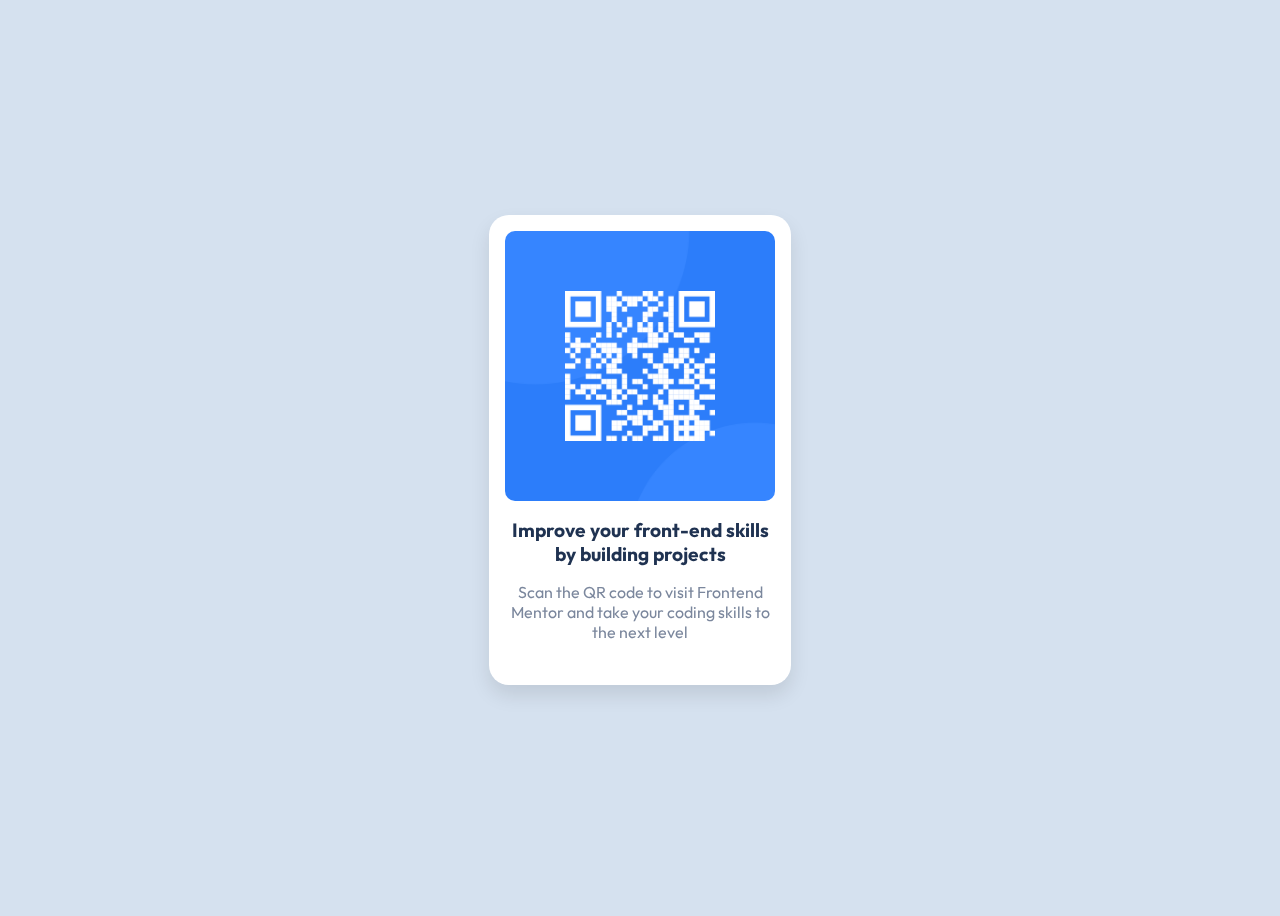
<file: index.html>
<!DOCTYPE html>
<html lang="en">
  <head>
    <meta charset="UTF-8" />
    <meta http-equiv="X-UA-Compatible" content="IE=edge" />
    <meta name="viewport" content="width=device-width, initial-scale=1.0" />
    <title>QR Code</title>
    <link rel="stylesheet" href="style.css" />
    <link
      rel="stylesheet"
      href="https://fonts.googleapis.com/css2?family=Outfit:wght@300;400;600&display=swap"
    />
  </head>
  <body>
   

    <main class="card">
      <img class="qrimg" src="design%20files/images/image-qr-code.png" alt="" />
      <section class="card-content">
        <h1>Improve your front-end skills by building projects</h1>
        <p>
          Scan the QR code to visit Frontend Mentor and take your coding skills
          to the next level
        </p>
      </section>
    </main>
  </body>
</html>
</file>
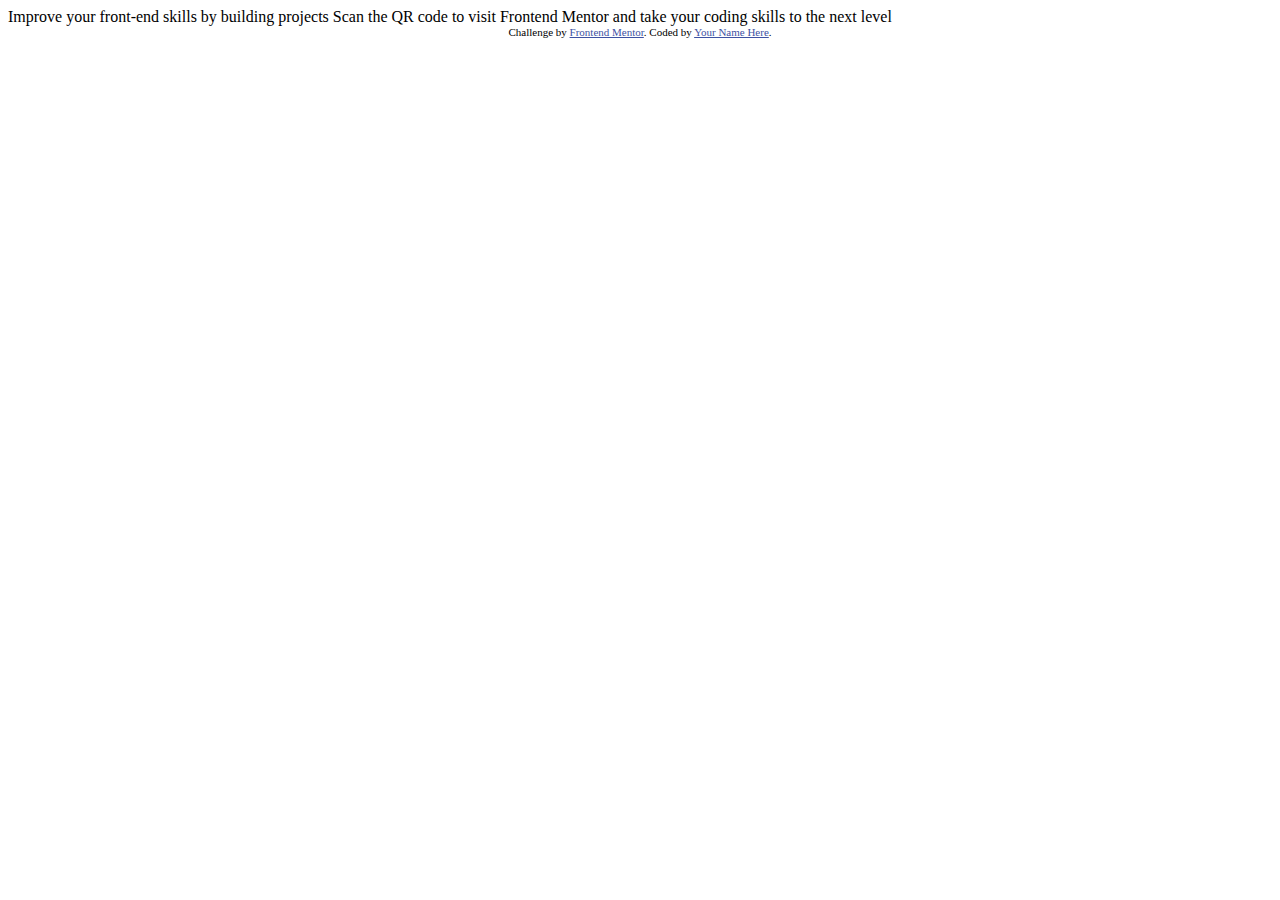
<file: design files/index.html>
<!DOCTYPE html>
<html lang="en">
<head>
  <meta charset="UTF-8">
  <meta name="viewport" content="width=device-width, initial-scale=1.0"> <!-- displays site properly based on user's device -->

  <link rel="icon" type="image/png" sizes="32x32" href="./images/favicon-32x32.png">
  
  <title>Frontend Mentor | QR code component</title>

  <!-- Feel free to remove these styles or customise in your own stylesheet 👍 -->
  <style>
    .attribution { font-size: 11px; text-align: center; }
    .attribution a { color: hsl(228, 45%, 44%); }
  </style>
</head>
<body>

  Improve your front-end skills by building projects

  Scan the QR code to visit Frontend Mentor and take your coding skills to the next level
  
  <div class="attribution">
    Challenge by <a href="https://www.frontendmentor.io?ref=challenge" target="_blank">Frontend Mentor</a>. 
    Coded by <a href="#">Your Name Here</a>.
  </div>
</body>
</html>
</file>
<file: style.css>
body {
  background-color: #d5e1ef;
  min-height: 100vh;
  font-family: "Outfit", sans-serif;
}

.card {
  height: 470px;
  background-color: white;
  width: 302px;
  position: fixed;
  margin: auto;
  padding: 1rem;
  box-sizing: border-box;
  inset: 0;
  box-shadow: 0px 10px 20px 0px rgb(0 0 0 / 10%);
  border-radius: 20px;

  /* background-color: #d5e1ef; */
}

.qrimg {
  width: 100%;
  border-radius: 10px;
}

p {
  color: hsl(220, 15%, 55%);
}
h1 {
  font-size: 1.2rem;
  color: hsl(218, 44%, 22%);
}
.card-content {
  text-align: center;
  font-family: "Outfit", sans-serif;
}
</file>
